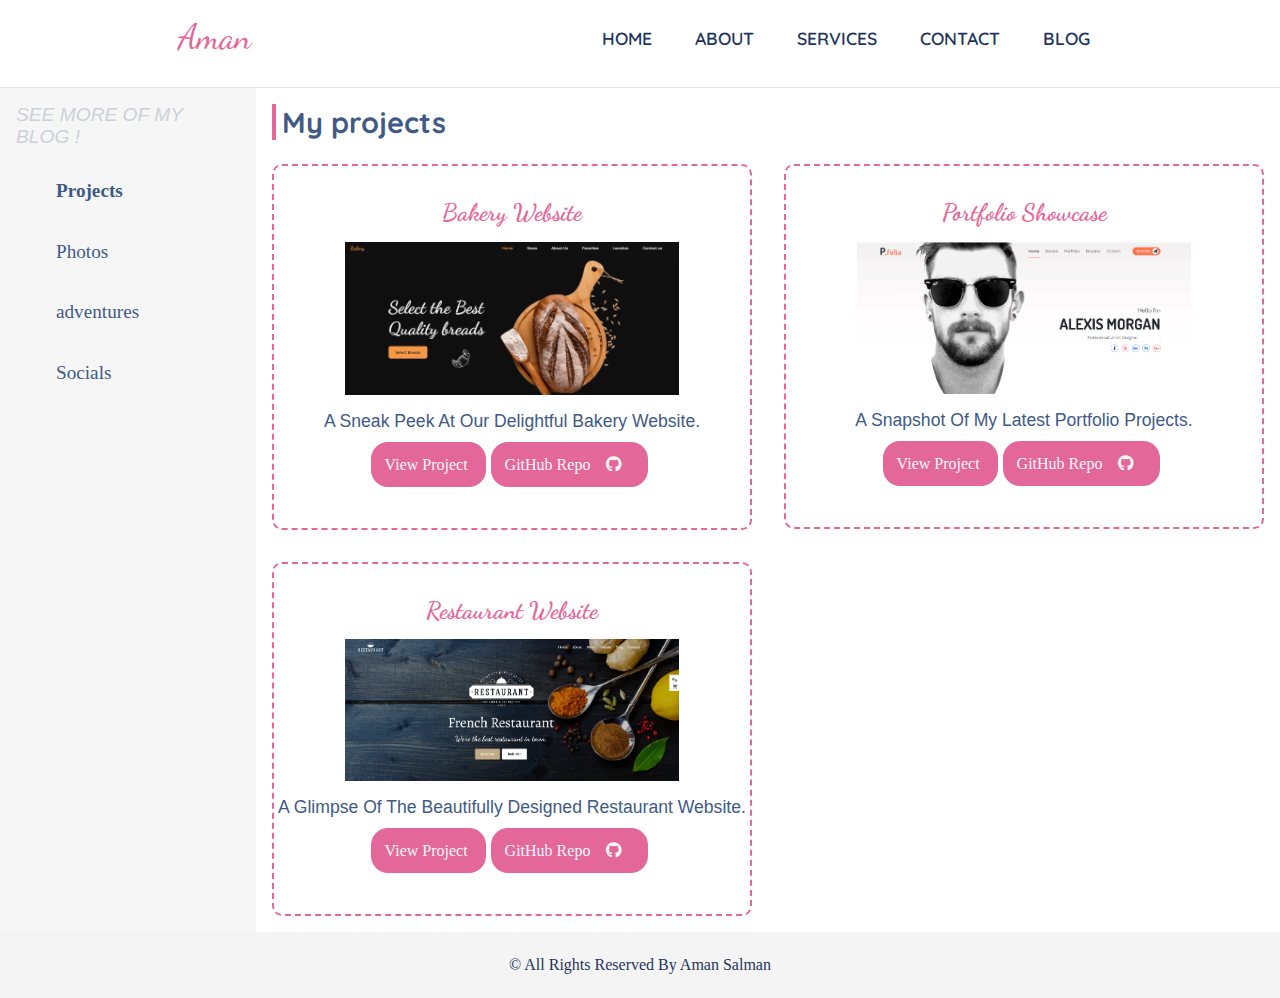
<file: index.html>
<!DOCTYPE html>
<html lang="en">
  <head>
    <meta charset="UTF-8" />
    <meta name="viewport" content="width=device-width, initial-scale=1.0" />
    <title>Blog Website</title>
    <link rel="stylesheet" href="https://cdnjs.cloudflare.com/ajax/libs/font-awesome/6.4.0/css/all.min.css"/>   
    <link rel="stylesheet" href="./assets/css/style.css">
    
  </head>
  <body>
    <div class="container">
      <header>
        <div class="logo">
          <span>Aman</span>
        </div>
        <nav>
          <ul class="navbar">
            <li class="nav-item"><a href="index.html">Home</a></li>
            <li class="nav-item"><a href="./assets/pages/about.html">About</a></li>
            <li class="nav-item"><a href="index.html#services">Services</a></li>
            <li class="nav-item"><a href="./assets/pages/about.html#contact">Contact</a></li>
            <li class="nav-item"><a href="./assets/pages/blogPost.html">Blog</a></li>
          </ul>
        </nav>
      </header>
      <aside class="sidebar">
        <div class="SidebarContent">
          <a href="./assets/pages/blogPost.html" rel="noopener noreferrer">
            <p class="sidebar-title">
            <u>

              <em>
             See More of my blog ! 
            </em>
            </u>
            </p>

          </a>
         
          <ul>
              <li><a href="#"><strong>Projects </strong>
                 </a></li>
              <li><a href="#">Photos</a></li>
              <li><a href="#">adventures</a></li>
              <li><a href="#">Socials</a></li>
          </ul>
      </div>
      </aside>
      <main>
        <div class="projects">
          <h1 class="Title-name">
            My projects
          </h1>
          <div class="blog-post-section">
            <div class="post-container">
              <div class="post-content">
                
                <div class="post-title">
                  <h2 class="dancing-font">
                  Bakery Website
                </h2>
                <figure class="post-image">
                  <img src="./assets/images/bakeryWebsite.png" alt="bakery website">
                  <figcaption>A sneak peek at our delightful bakery website.</figcaption>
                </figure>
                </div>
                <div class="button-post">
                  <a href="https://bakerybread.netlify.app" target="_blank" class="button-link">
                    <span class="button-text">
                      View Project
                    </span>
                  </a>
                  <a href="https://github.com/AmanSalman/Bakery-Website.git" target="_blank" class="button-link">
                    <span class="button-text">
                       GitHub Repo
                    </span>
                    <i class="fa-brands fa-github"></i>
                  </a>
                </div>
              </div>
            </div>
            <div class="post-container">
              <div class="post-content">
                <div class="post-title dancing-font">
                  <h2>
                    Portfolio Showcase
                  </h2>
                </div>
                <figure  class="post-image">
                  <img src="./assets/images/portfolio.png" alt="portfolio" />
                  <figcaption>A snapshot of my latest portfolio projects.</figcaption>
                </figure>
                <div class="button-post">
                  <a href="https://famous-dragon-5c2a3c.netlify.app" target="_blank" class="button-link">
                    <span class="button-text">
                      View Project
                    </span>
                  </a>
                  <a href="https://github.com/AmanSalman/Portfolio.git" target="_blank" class="button-link">
                    <span class="button-text">
                       GitHub Repo
                    </span>
                    <i class="fa-brands fa-github"></i>
                  </a>
                </div>
              </div>
            </div>
            <div class="post-container">
              <div class="post-content">
                <div class="post-title dancing-font">
                  <h2>
                    Restaurant Website
                  </h2>
                </div>
                <figure  class="post-image">
                  <img src="./assets/images/restaurant.png" alt="restaurant" />
                  <figcaption>A glimpse of the beautifully designed restaurant website.</figcaption>
                </figure>
                <div class="button-post">
                  <a href="https://effulgent-tarsier-99dbbf.netlify.app/" target="_blank" class="button-link">
                    <span class="button-text">
                      View Project
                    </span>
                  </a>
                  <a href="https://github.com/AmanSalman/Restaurant.git" target="_blank" class="button-link">
                    <span class="button-text">
                       GitHub Repo
                    </span>
                    <i class="fa-brands fa-github"></i>
                  </a>
                </div>
              </div>
            </div>
          </div>
        </div>
      </main>
      <footer>
        <span class="copy-right">
          &#169; All Rights Reserved By Aman Salman
       </span>
      </footer>
    </div>
  </body>
</html>
</file>
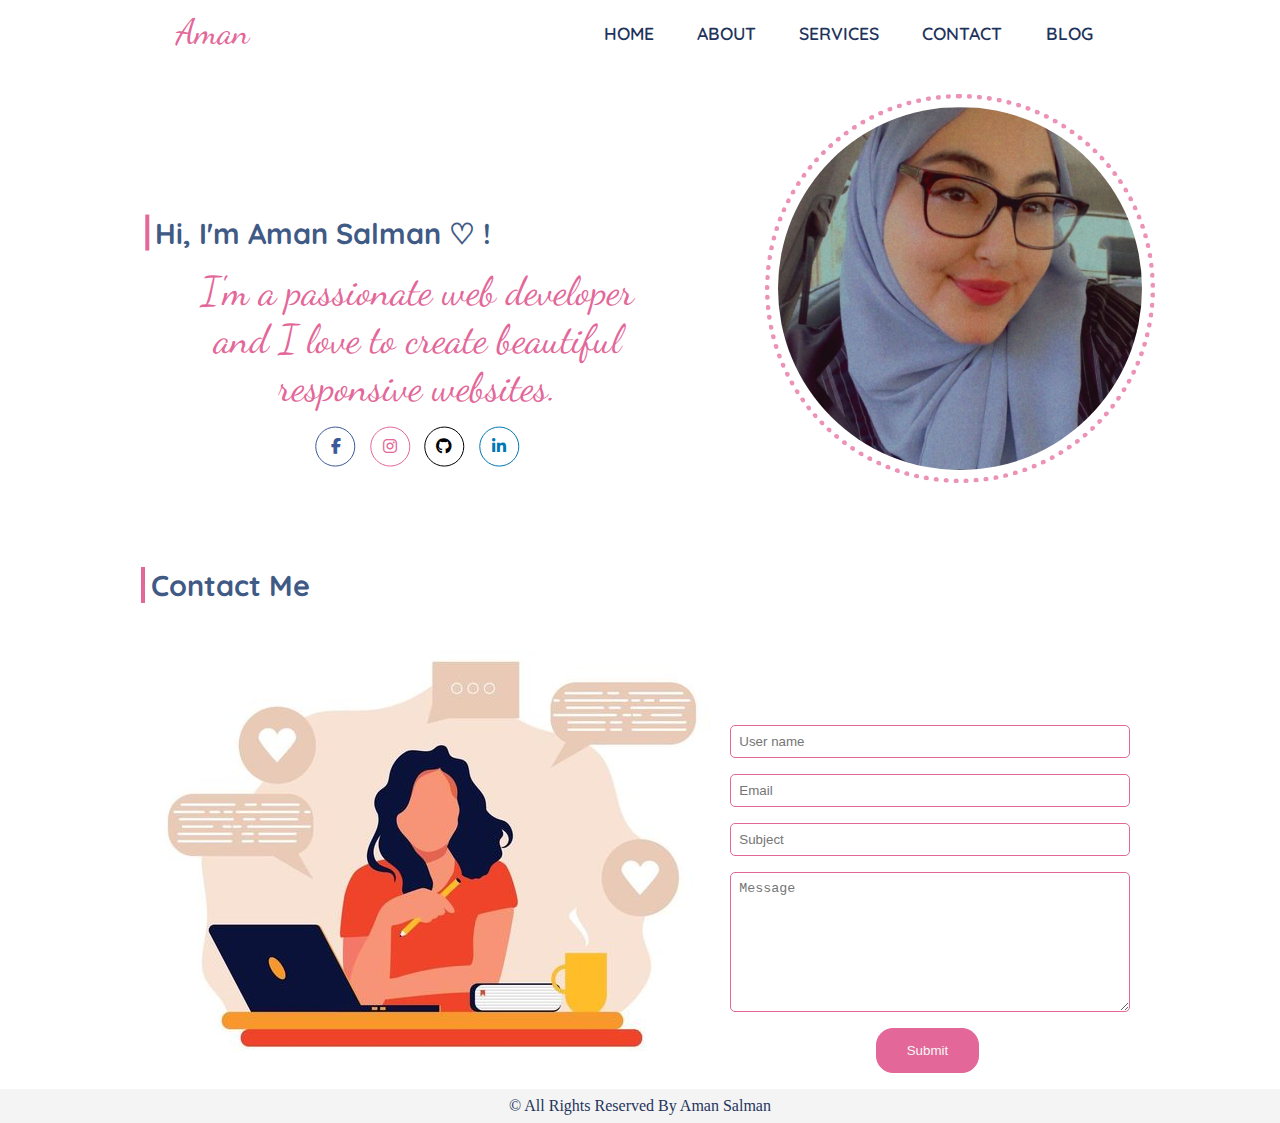
<file: assets/pages/about.html>
<!DOCTYPE html>
<html lang="en">
  <head>
    <meta charset="UTF-8" />
    <meta name="viewport" content="width=device-width, initial-scale=1.0" />
    <title>Blog Website</title>
    <link rel="stylesheet" href="https://cdnjs.cloudflare.com/ajax/libs/font-awesome/6.4.0/css/all.min.css"/>
    <link rel="stylesheet" href="../css/about.css" />
  </head>
  <body>
    <div class="container">
      <header>
        <div class="logo">
          <span>Aman</span>
        </div>
        <nav>
          <ul class="navbar">
            <li class="nav-item"><a href="../../index.html">Home</a></li>
            <li class="nav-item"><a href="#">About</a></li>
            <li class="nav-item"><a href="#services">Services</a></li>
            <li class="nav-item"><a href="#contact">Contact</a></li>
            <li class="nav-item"><a href="./blogPost.html">Blog</a></li>
          </ul>
        </nav>
      </header>
      <main>
        <section class="home">
          <div class="home-content">
            <div class="home-title">
              <h1 class="Title-name">Hi, I'm Aman Salman ♡ !</h1>
              <blockquote class="Title-desc-web">
                <p >
                  I'm a passionate web developer <br />
                  and I love to create beautiful responsive websites.
                </p>
              </blockquote>
              <div class="socials">
                <a href="https://www.facebook.com/aman.salman.7" target="_blank"
                  ><i class="fa-brands fa-facebook-f"></i
                ></a>
                <a
                  href="https://www.instagram.com/aman.salman2/"
                  target="_blank"
                  ><i class="fa-brands fa-instagram"></i
                ></a>
                <a href="https://github.com/AmanSalman/" target="_blank"
                  ><i class="fa-brands fa-github"></i
                ></a>
                <a
                  href="https://linkedin.com/in/aman-salman-347335239/"
                  target="_blank"
                  ><i class="fa-brands fa-linkedin-in"></i
                ></a>
              </div>
            </div>
          </div>
          <div class="home-img">
            <img src="../images/me.jpeg" alt="photo of me" />
          </div>
          <blockquote class="Title-desc-mobile">
            <p >
              a passionate developer and I love to create beautiful responsive
              websites.
            </p>
          </blockquote>
        </section>

        <section class="contact-me" id="contact">
          <div class="conatct-container">
            <div class="contact-title">
              <h2 class="Title-name">Contact Me</h2>
            </div>
            <div class="contact-info">
              <div class="contact-img">
                <img src="../images/cont.jpg" alt="photo of me" />
              </div>
              <form class="contact-form">
                  <input type="text" class="username" placeholder="User name">
                  <input type="email" class="email" placeholder="Email">
                  <input type="text" class="subject" placeholder="Subject">
                  <textarea class="message" placeholder="Message"></textarea>
                  <input type="submit" class="Title-link" >
              </form>
          </div>
        </section>
      </main>
      <footer>
        <span class="copy-right">
          &#169; All Rights Reserved By Aman Salman
        </span>
      </footer>
    </div>
  </body>
</html>
</file>
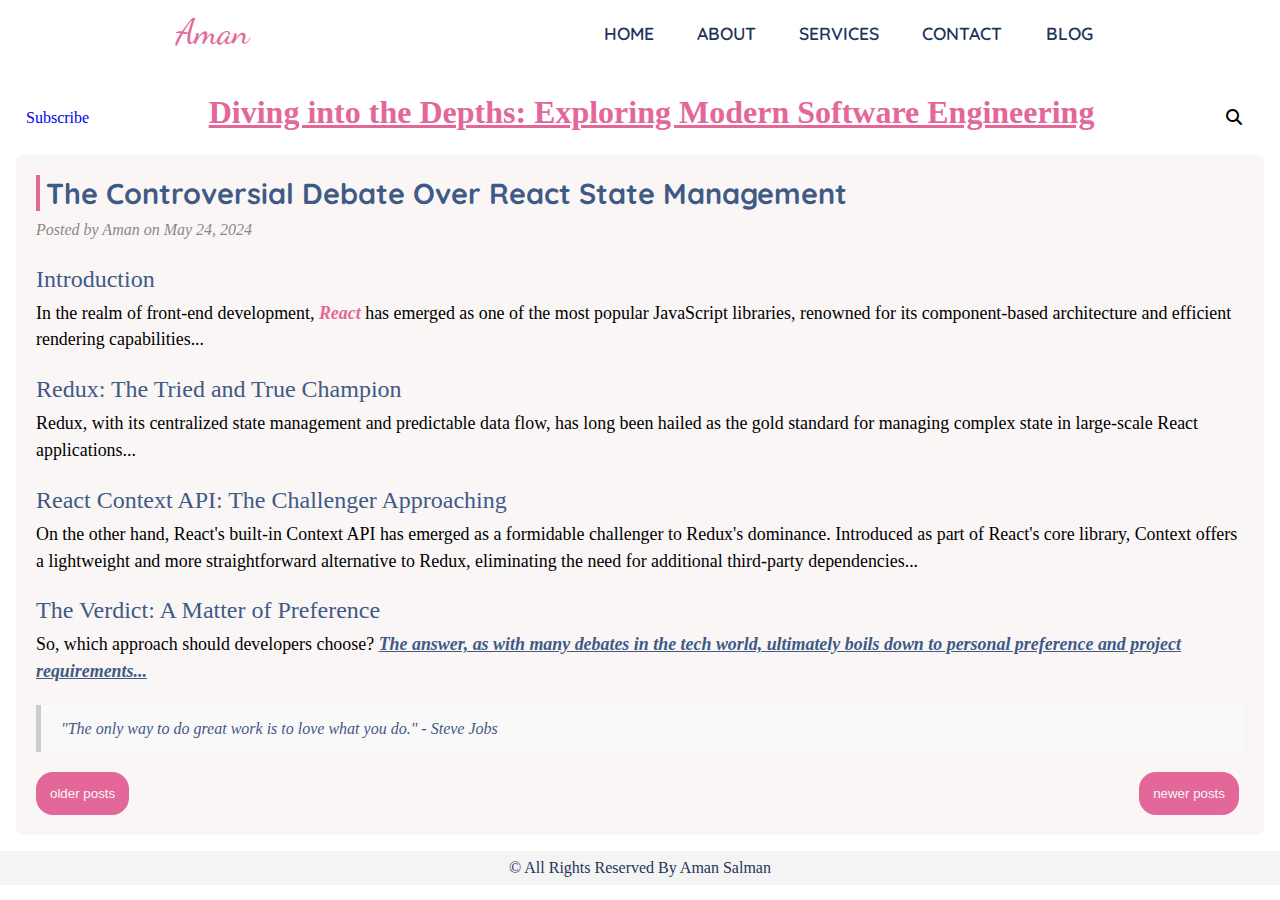
<file: assets/pages/blogPost.html>
<!DOCTYPE html>
<html lang="en">
  <head>
    <meta charset="UTF-8" />
    <meta name="viewport" content="width=device-width, initial-scale=1.0" />
    <title>Blog Website</title>
    <link rel="stylesheet" href="https://cdnjs.cloudflare.com/ajax/libs/font-awesome/6.4.0/css/all.min.css"/>
    <link rel="stylesheet" href="../css/about.css" />
    <link rel="stylesheet" href="../css/blogPost.css">
    <link rel="stylesheet" href="../css/mediaBlog.css">
  </head>
  <body>
    <div class="container">
      <header>
        <div class="logo">
          <span>Aman</span>
        </div>
        <nav>
          <ul class="navbar">
            <li class="nav-item"><a href="../../index.html">Home</a></li>
            <li class="nav-item"><a href="./about.html">About</a></li>
            <li class="nav-item"><a href="#services">Services</a></li>
            <li class="nav-item"><a href="./about.html#contact">Contact</a></li>
            <li class="nav-item"><a href="blogPost.html">Blog</a></li>
          </ul>
        </nav>
      </header>
      <main>
        <div class="blog-post-section">

          <div class="title-section">
            <a href="#">Subscribe</a>
            <h1 class="blog-title">
              Diving into the Depths: Exploring Modern Software Engineering
            </h1>
            <i class="fa-solid fa-magnifying-glass"></i>
          </div>
          <article class="blog-post">
            <h1 class="blog-post-title Title-name">The Controversial Debate Over React State Management</h1>
            <p class="blog-post-meta">Posted by Aman on May 24, 2024</p>
            <div class="blog-post-content">
              <section>
                <h2 class="sec-header">Introduction</h2>
                <p class="blog-paragraph">In the realm of front-end development, <span class="important">React</span>  has emerged as one of the most popular JavaScript libraries, renowned for its component-based architecture and efficient rendering capabilities...</p>
              </section>
  
              <section>
                <h2 class="sec-header">Redux: The Tried and True Champion</h2>
                <p class="blog-paragraph">Redux, with its centralized state management and predictable data flow, has long been hailed as the gold standard for managing complex state in large-scale React applications...</p>
              </section>
  
              <section>
                <h2 class="sec-header">React Context API: The Challenger Approaching</h2>
                <p class="blog-paragraph">On the other hand, React's built-in Context API has emerged as a formidable challenger to Redux's dominance. Introduced as part of React's core library, Context offers a lightweight and more straightforward alternative to Redux, eliminating the need for additional third-party dependencies...</p>
              </section>
        
              <!-- Conclusion Section -->
              <section>
                <h2 class="sec-header">The Verdict: A Matter of Preference</h2>
                <p class="blog-paragraph">So, which approach should developers choose?
                  <span class="important-answer">
                    The answer, as with many debates in the tech world, ultimately boils down to personal preference and project requirements...
                  </span></p>
              </section>
  
              <blockquote>
                <p>"The only way to do great work is to love what you do." - Steve Jobs</p>
              </blockquote>

              <div class="buttons">
                <button class="button-link">
                  older posts
                </button>
                <button class="button-link">
                  newer posts
                </button>
              </div>
            </div>
          </article>
        </div>
      </main>
      <footer>
        <span class="copy-right">
          &#169; All Rights Reserved By Aman Salman
        </span>
      </footer>
    </div>
  </body>
</html>
</file>
<file: assets/css/style.css>
@import url('./about.css');
@import url('./designSystem.css');
@import url('./generalHome.css');
@import url('./mediaHome.css');
</file>
<file: assets/css/about.css>
@import url('./designSystem.css');
@import url('/assets/css/generalAbout.css');
@import url('./mediaQuery.css');

.Title-link {
	padding: 14px;
	color: var(--white);
  background-color: var(--main-color);
	border-radius: 17px;
	transition: all 0.5s;
  margin-right: 5px;
  width: 26%;
}

.Title-link:hover {
  background-color: var(--third-blue);
  color: var(--fisrt-blue);
	
}
</file>
<file: assets/css/blogPost.css>
.blog-post {
  /* background-color: rgb(250, 225, 229); */
  background-color: rgb(250, 246, 246);
  border-radius: 8px;
  /* box-shadow: 0 4px 6px rgba(0, 0, 0, 0.1); */
  padding: 20px;
}

.Title-name {
  font-family: "Quicksand", sans-serif;
  color: var(--second-blue);
  font-weight: 700;
  font-size: 1.8rem;
  position: relative;
  padding-left: 10px;
  font-weight: bold;
  margin-bottom: 10px;
}

.Title-name::before {
  content: "";
  position: absolute;
  top: 0;
  left: 0;
  height: 100%;
  width: 4px;
  background-color: var(--main-color);
}

.blog-post-meta {
  font-style: italic;
  color: #888;
  margin-bottom: 20px;
}

.blog-post-content {
  line-height: 1.7;
}

.important {
  font-style: italic;
  font-weight: 700;
  color: var(--main-color);
}

.important-answer {
  font-style: italic;
  font-weight: 700;
  color: var(--second-blue);
  text-decoration: underline;
} 

.sec-header {
  /* font-style: italic; */
  color: var(--second-blue);
  font-weight: 400;
  font-size: 1.5rem;
}
section {
  margin-bottom: 1rem;
}
.blog-paragraph {
  font-weight: 400;
  font-size: 1.12rem;
  line-height: 1.5;
}

.title-section {
  display: flex;
  justify-content: space-between;
  align-items: baseline;
  margin-bottom: 1rem;
  padding-inline: 10px;
  text-align: center;
}

.title-section h1 {
  margin: 0;
  text-decoration: underline;
  color: var(--main-color);
}

.button-link {
	padding: 14px;
	color: var(--white);
  background-color: var(--main-color);
	border-radius: 17px;
	transition: all 0.5s;
  margin-right: 5px;
  border: none;
}

.button-link:hover {
  background-color: var(--third-blue);
  color: var(--fisrt-blue);
	
}

.buttons{
  display: flex;
  justify-content: space-between;
  align-items: center;
}

blockquote {
  margin: 20px 0;
  padding: 10px;
  background-color: #f9f9f9;
  border-left: 5px solid #ccc;
}

blockquote p {
  margin: 0;
  padding-left: 10px;
  font-style: italic;
  color: var(--second-blue);
}
</file>
<file: assets/css/mediaBlog.css>
@media(max-width: 321px) {
  .container {
    grid-template-columns: 1fr;
  }
    header {
      flex-direction: column;
      align-items: center;
      padding: 0.7rem .7rem 0rem .7rem;
      margin-bottom: 0.4rem;
    }
  
    nav ul {
     font-size: 0.6em;
      justify-content: center;
      gap: 1.1rem;
      padding: 0.7rem .7rem 0rem .7rem;
    }
  
    .logo {
     margin-bottom: 0.3rem;
    }

    .title-section {
      flex-direction: column;
  }
  
    .title-section h1 {
      font-size: 1.5rem;
      margin: .7rem 0 0.7rem 0rem;
    }

  }
 
@media(min-width: 322px) and (max-width: 520px) {
   header {
     flex-direction: column;
     align-items: center;
     padding: 0.7rem .7rem 0rem .7rem;
   }
 
   nav ul {
    font-size: 0.75rem;
     justify-content: center;
     gap: 1.1rem;
     padding: 0.7rem .7rem 0rem .7rem;
   }
 
   .logo {
    margin-bottom: 0.3rem;
   }

   .title-section {
    flex-direction: column;
}
.title-section h1 {
  font-size: 1.5rem;
  margin: .7rem 0 0.7rem 0rem;
}
 }
 

@media(min-width: 521px) and (max-width: 950px) {
    nav ul {
       font-size: 1em;
        justify-content: center;
      }

      .home-img {
        padding: 0;
      }
      
      .home-img img {
        height: 28%;
      }

      .home-content {
        transform: translate(16%, 5%);
        padding: 0;
      }

      .Title-name {
        font-size: 1.4rem;
    }
    .Title-desc-web {
      font-size: 1.7rem;
      padding-left: 2.2rem;
  }
  
  .socials {
    margin: 0 auto 0 25px;
  }

 }
</file>
